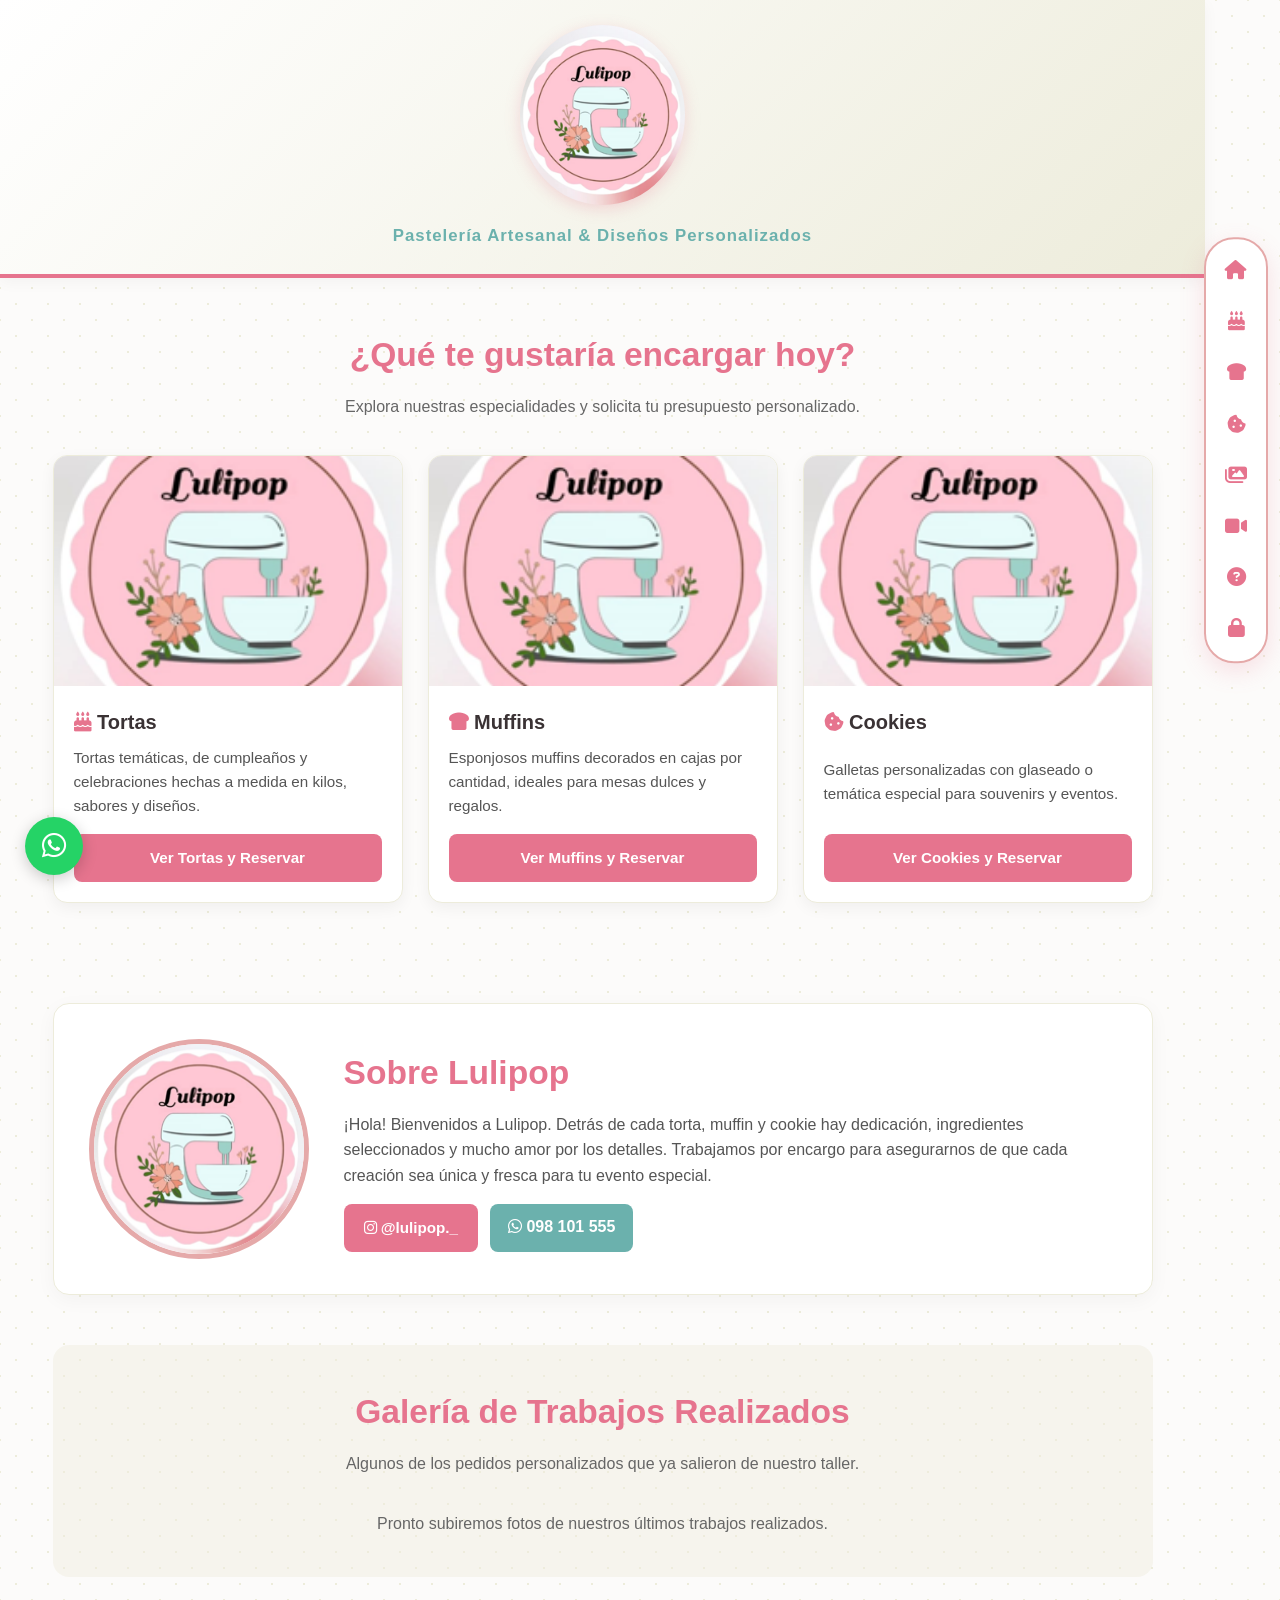
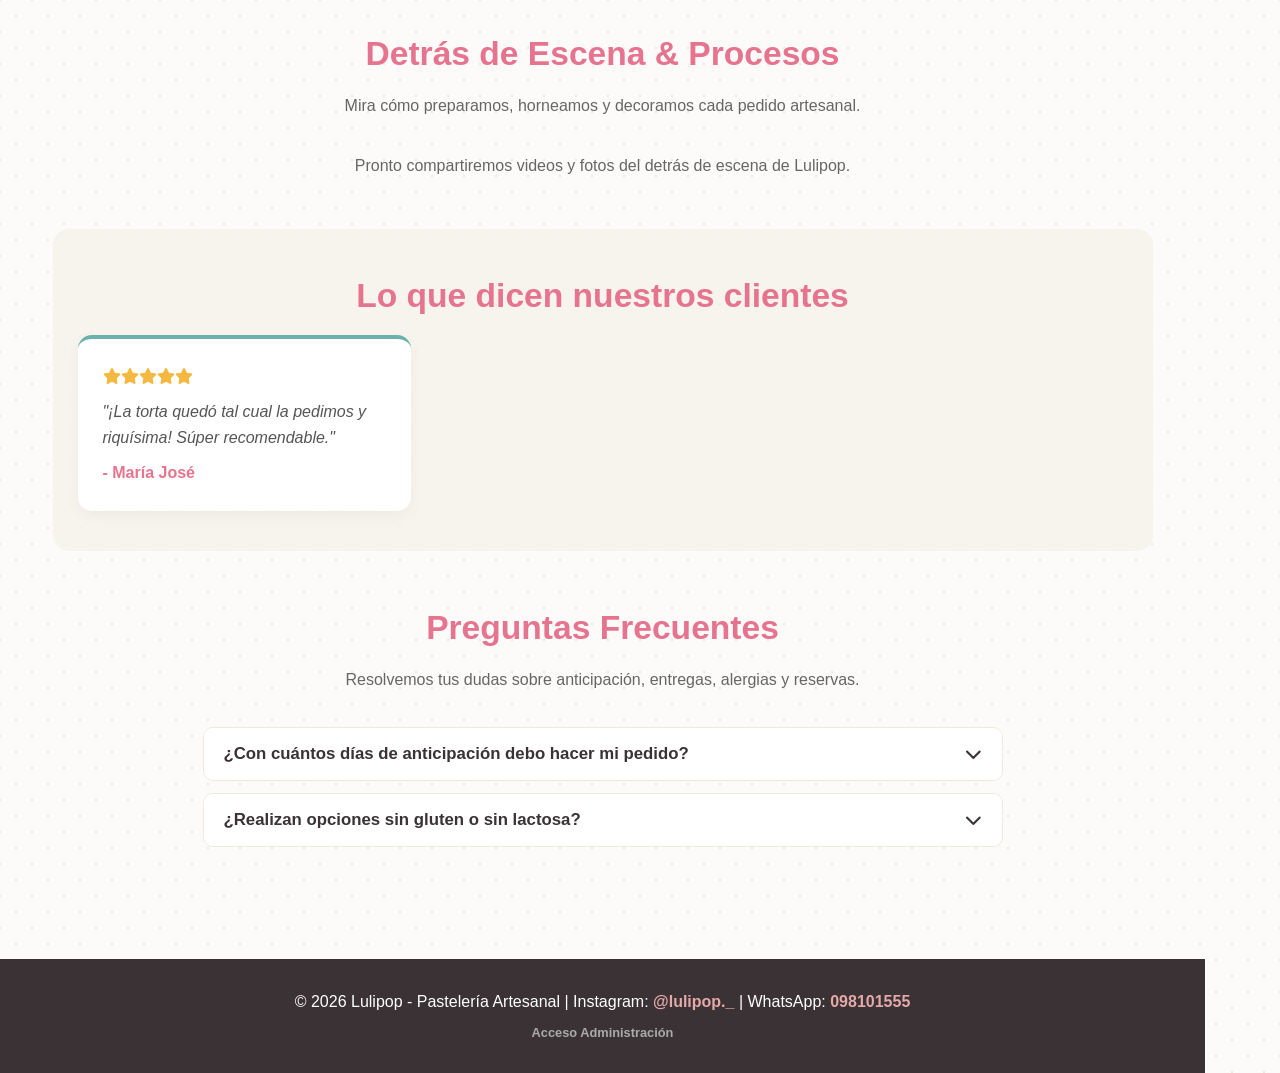
<file: index.html>
<!DOCTYPE html>
<html lang="es">
<head>
    <meta charset="UTF-8">
    <meta name="viewport" content="width=device-width, initial-scale=1.0">
    <title>Lulipop - Pastelería Artesanal</title>
    <link rel="stylesheet" href="style.css">
    <link rel="stylesheet" href="https://cdnjs.cloudflare.com/ajax/libs/font-awesome/6.5.1/css/all.min.css">
</head>
<body>

    <nav class="right-sidebar-nav" id="sidebar-menu"></nav>

    <header class="header-banner">
        <img id="img-site-logo" src="Lulipop logo.PNG" alt="Lulipop Logo">
        <p class="header-subtitle">Pastelería Artesanal & Diseños Personalizados</p>
    </header>

    <section class="section container">
        <h2 class="section-title">¿Qué te gustaría encargar hoy?</h2>
        <p class="section-desc">Explora nuestras especialidades y solicita tu presupuesto personalizado.</p>
        
        <div class="grid-3">
            <div class="card" onclick="location.href='tortas.html'" style="cursor:pointer;">
                <img id="img-cat-tortas" src="Lulipop logo.PNG" alt="Tortas Lulipop">
                <div class="card-body">
                    <h3><i class="fa-solid fa-cake-candles" style="color:var(--color-primary);"></i> Tortas</h3>
                    <p>Tortas temáticas, de cumpleaños y celebraciones hechas a medida en kilos, sabores y diseños.</p>
                    <a href="tortas.html" class="btn-primary btn-block">Ver Tortas y Reservar</a>
                </div>
            </div>

            <div class="card" onclick="location.href='muffins.html'" style="cursor:pointer;">
                <img id="img-cat-muffins" src="Lulipop logo.PNG" alt="Muffins Lulipop">
                <div class="card-body">
                    <h3><i class="fa-solid fa-bread-slice" style="color:var(--color-primary);"></i> Muffins</h3>
                    <p>Esponjosos muffins decorados en cajas por cantidad, ideales para mesas dulces y regalos.</p>
                    <a href="muffins.html" class="btn-primary btn-block">Ver Muffins y Reservar</a>
                </div>
            </div>

            <div class="card" onclick="location.href='cookies.html'" style="cursor:pointer;">
                <img id="img-cat-cookies" src="Lulipop logo.PNG" alt="Cookies Lulipop">
                <div class="card-body">
                    <h3><i class="fa-solid fa-cookie-bite" style="color:var(--color-primary);"></i> Cookies</h3>
                    <p>Galletas personalizadas con glaseado o temática especial para souvenirs y eventos.</p>
                    <a href="cookies.html" class="btn-primary btn-block">Ver Cookies y Reservar</a>
                </div>
            </div>
        </div>
    </section>

    <section id="sobre-mi" class="section container">
        <div class="about-box">
            <img id="about-img" src="Lulipop logo.PNG" alt="Lulipop Historia">
            <div>
                <h2 class="section-title" style="text-align:left;" id="about-title">Sobre Lulipop</h2>
                <p id="about-text" style="color:#555; margin-bottom:15px;">
                    ¡Hola! Bienvenidos a Lulipop. Detrás de cada torta, muffin y cookie hay dedicación, ingredientes seleccionados y mucho amor por los detalles.
                </p>
                <div style="display:flex; gap:12px; flex-wrap:wrap;">
                    <a href="https://instagram.com/lulipop._" target="_blank" class="btn-primary"><i class="fa-brands fa-instagram"></i> @lulipop._</a>
                    <a href="https://wa.me/59898101555" target="_blank" class="btn-secondary"><i class="fa-brands fa-whatsapp"></i> 098 101 555</a>
                </div>
            </div>
        </div>
    </section>

    <section id="galeria" class="section container bg-soft" style="padding: 40px 25px;">
        <h2 class="section-title">Galería de Trabajos Realizados</h2>
        <p class="section-desc">Algunos de los pedidos personalizados que ya salieron de nuestro taller.</p>
        <div class="grid-3" id="contenedor-galeria"></div>
    </section>

    <section id="blog" class="section container">
        <h2 class="section-title">Detrás de Escena & Procesos</h2>
        <p class="section-desc">Mira cómo preparamos, horneamos y decoramos cada pedido artesanal.</p>
        <div class="grid-3" id="contenedor-blog"></div>
    </section>

    <section id="testimonios" class="section container bg-soft" style="padding: 40px 25px;">
        <h2 class="section-title">Lo que dicen nuestros clientes</h2>
        <div class="grid-3" id="contenedor-testimonios"></div>
    </section>

    <section id="faq" class="section container">
        <h2 class="section-title">Preguntas Frecuentes</h2>
        <p class="section-desc">Resolvemos tus dudas sobre anticipación, entregas, alergias y reservas.</p>
        <div style="max-width: 800px; margin: 0 auto;" id="contenedor-faq"></div>
    </section>

    <footer>
        <p>&copy; 2026 Lulipop - Pastelería Artesanal | Instagram: <a href="https://instagram.com/lulipop._" target="_blank">@lulipop._</a> | WhatsApp: <a href="https://wa.me/59898101555" target="_blank">098101555</a></p>
        <p style="margin-top: 8px; font-size: 0.8rem;"><a href="admin.html" style="color: #aaa;">Acceso Administración</a></p>
    </footer>

    <a href="https://wa.me/59898101555?text=Hola%20Lulipop!%20Quisiera%20hacer%20una%20consulta." class="whatsapp-float" target="_blank">
        <i class="fa-brands fa-whatsapp"></i>
    </a>

    <script src="script.js"></script>
</body>
</html>
</file>
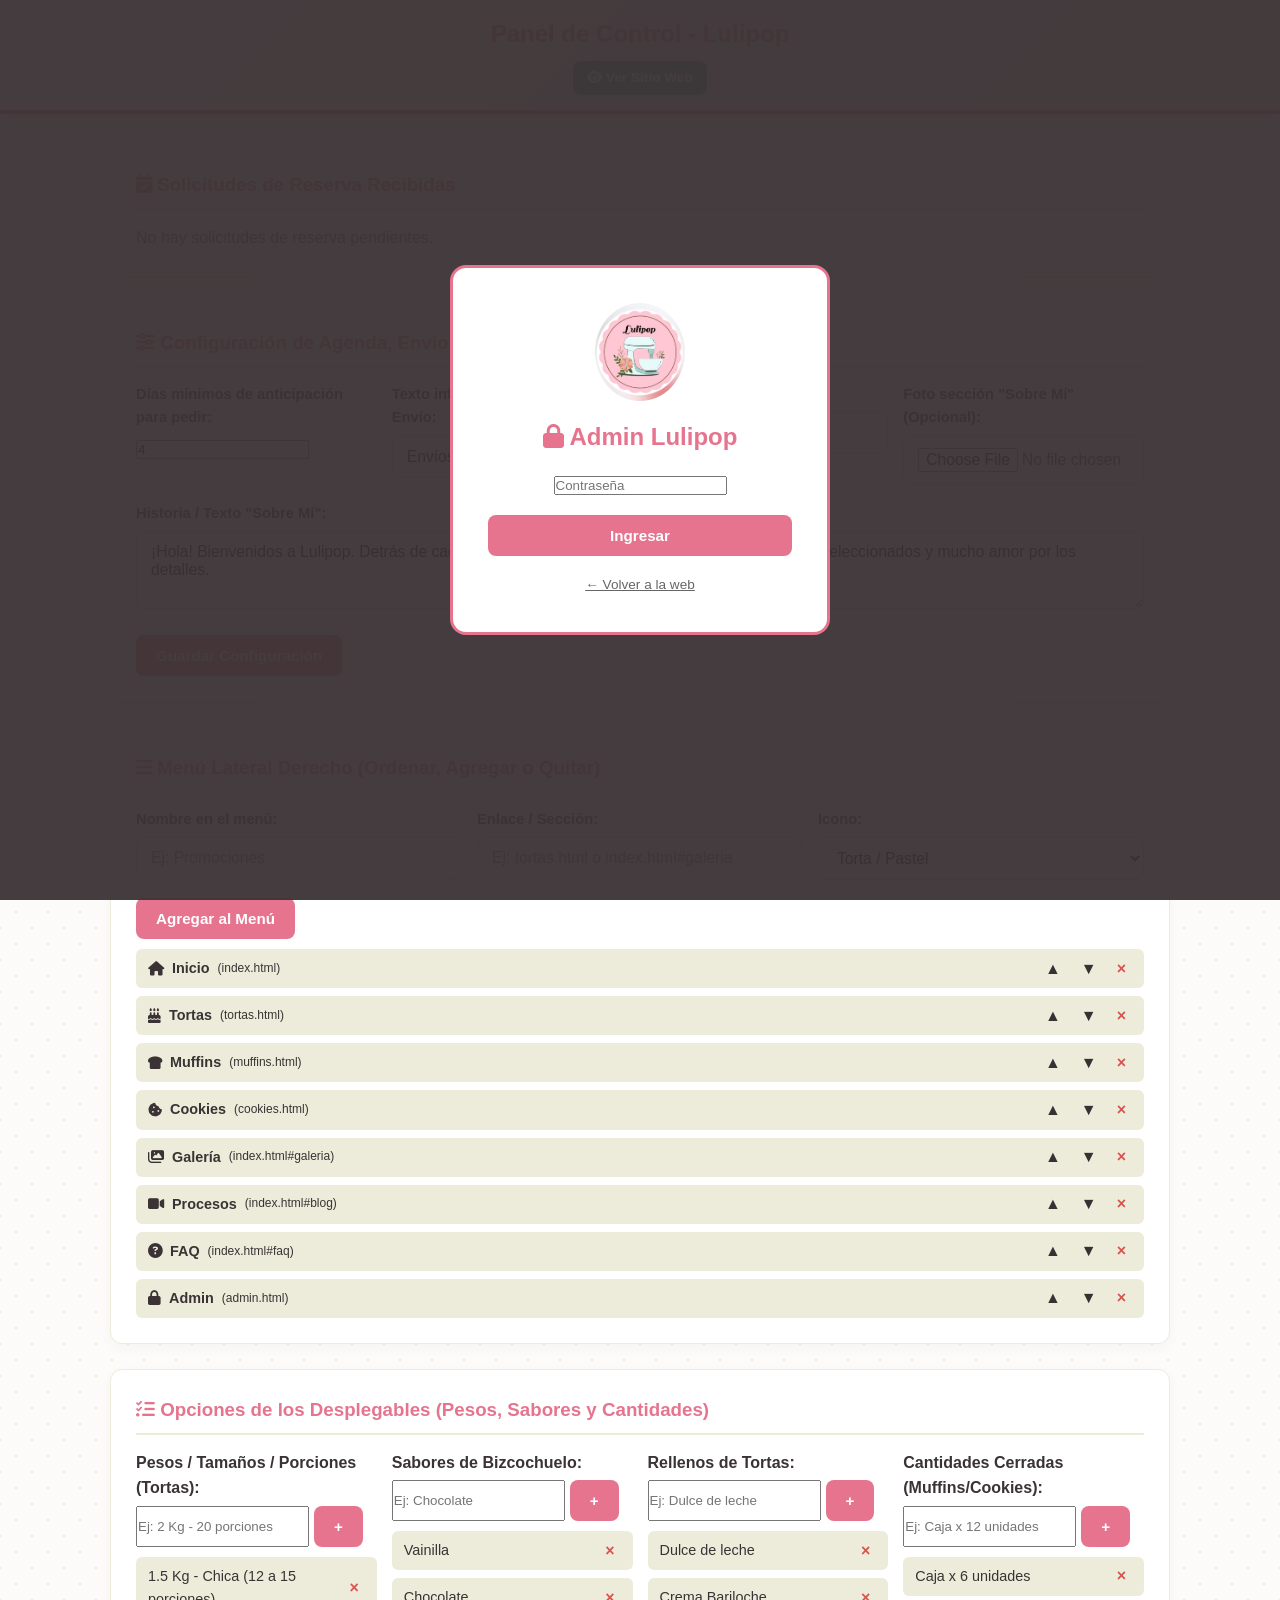
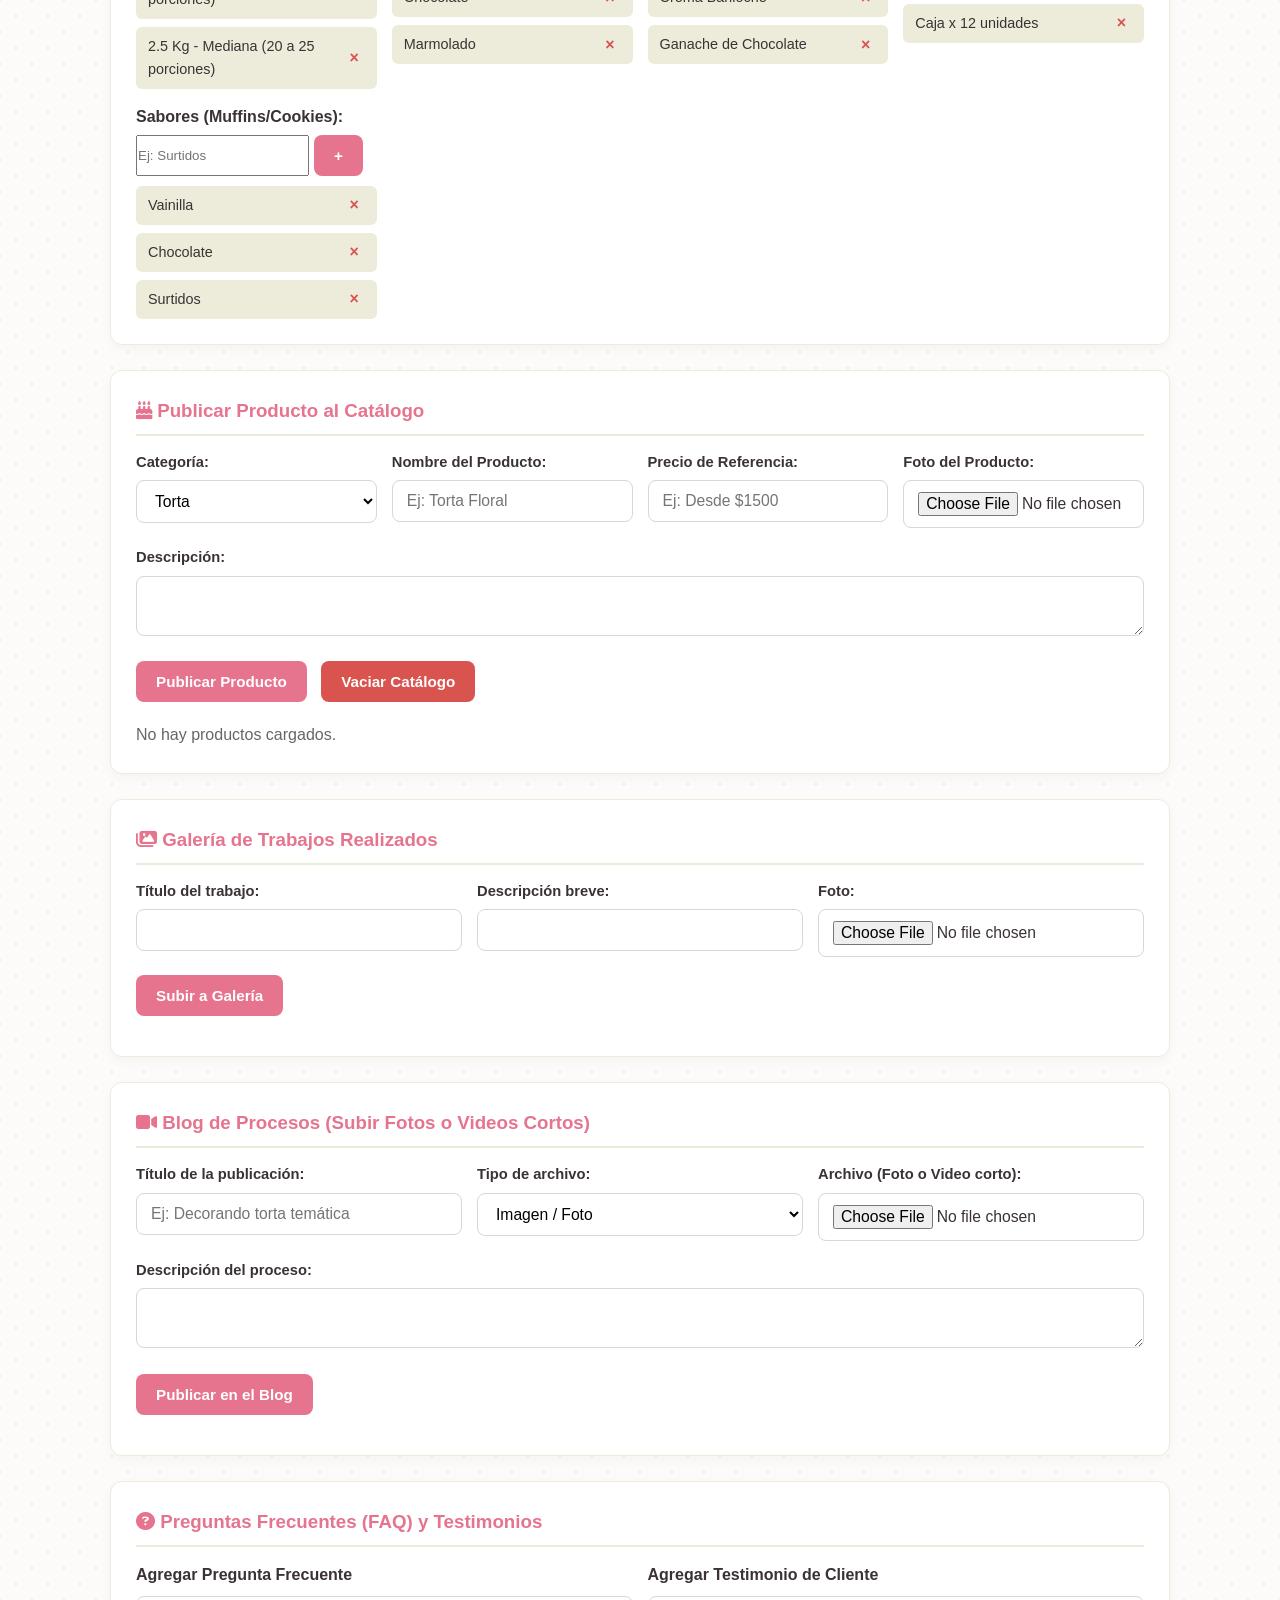
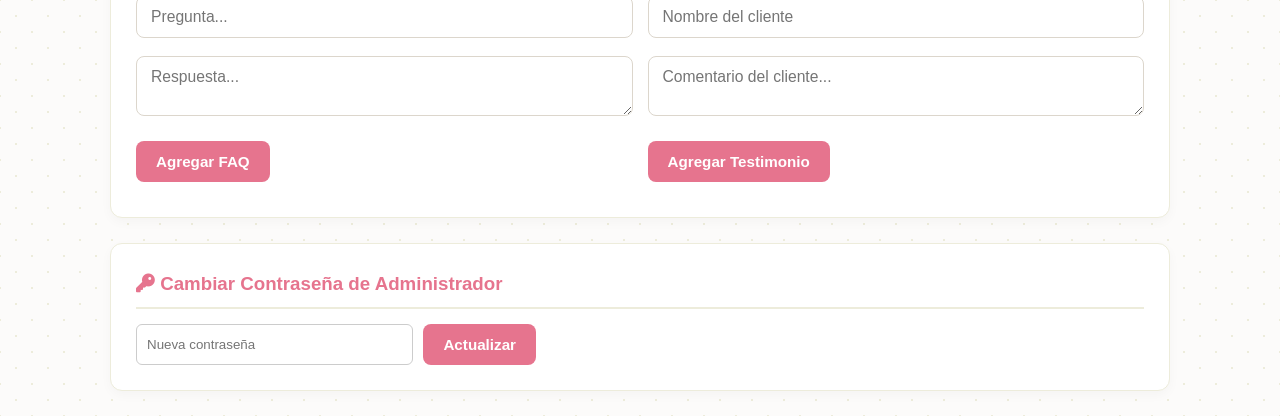
<file: admin.html>
<!DOCTYPE html>
<html lang="es">
<head>
    <meta charset="UTF-8">
    <meta name="viewport" content="width=device-width, initial-scale=1.0">
    <title>Panel Administración - Lulipop</title>
    <link rel="stylesheet" href="style.css">
    <link rel="stylesheet" href="https://cdnjs.cloudflare.com/ajax/libs/font-awesome/6.5.1/css/all.min.css">
    <style>
        body { padding-right: 0; }
        .admin-section { background: white; padding: 25px; border-radius: 12px; border: 1px solid var(--color-light); margin-bottom: 25px; box-shadow: 0 4px 12px rgba(0,0,0,0.03); }
        .admin-section h3 { color: var(--color-primary); margin-bottom: 15px; border-bottom: 2px solid var(--color-light); padding-bottom: 8px; }
        .admin-grid { display: grid; grid-template-columns: repeat(auto-fit, minmax(220px, 1fr)); gap: 15px; }
        .tag-list { display: flex; flex-direction: column; gap: 8px; margin-top: 10px; }
        .tag-item { background: var(--color-light); padding: 8px 12px; border-radius: 6px; font-size: 0.9rem; display: flex; align-items: center; justify-content: space-between; }
        .tag-item div { display: flex; align-items: center; gap: 8px; }
        .tag-item button { background: none; border: none; cursor: pointer; font-size: 1rem; padding: 2px 6px; border-radius: 4px; }
        .btn-order { background: #fff; border: 1px solid #ccc; color: #333; }
        .btn-order:hover { background: #eee; }
        .btn-del { color: #d9534f; font-weight: bold; }
        table { width: 100%; border-collapse: collapse; margin-top: 10px; }
        th { background: var(--color-primary); color: white; padding: 10px; text-align: left; font-size: 0.9rem; }
        td { padding: 10px; border-bottom: 1px solid #eee; font-size: 0.9rem; vertical-align: middle; }
        .thumb { width: 55px; height: 55px; object-fit: cover; border-radius: 6px; }
        
        #auth-overlay { position: fixed; inset: 0; background: rgba(58, 50, 52, 0.95); display: flex; justify-content: center; align-items: center; z-index: 2000; }
        .auth-box { background: white; padding: 35px; border-radius: 16px; max-width: 380px; width: 90%; text-align: center; border: 3px solid var(--color-primary); }
    </style>
</head>
<body>

    <div id="auth-overlay">
        <div class="auth-box">
            <img src="Lulipop logo.PNG" style="width:90px; border-radius:50%; margin-bottom:10px;" alt="Logo">
            <h2 style="color:var(--color-primary); margin-bottom:15px;"><i class="fa-solid fa-lock"></i> Admin Lulipop</h2>
            <form id="form-login">
                <div class="form-group">
                    <input type="password" id="admin-pass-input" placeholder="Contraseña" required>
                </div>
                <button type="submit" class="btn-primary btn-block">Ingresar</button>
            </form>
            <p style="margin-top:15px;"><a href="index.html" style="color:#666; font-size:0.85rem;">&larr; Volver a la web</a></p>
        </div>
    </div>

    <header class="header-banner" style="padding:15px;">
        <h2 style="color:var(--color-primary);">Panel de Control - Lulipop</h2>
        <div style="margin-top:8px;">
            <a href="index.html" class="btn-secondary" style="padding:6px 14px; font-size:0.85rem;"><i class="fa-solid fa-eye"></i> Ver Sitio Web</a>
        </div>
    </header>

    <div class="container" style="margin-top:30px;">

        <div class="admin-section">
            <h3><i class="fa-solid fa-calendar-check"></i> Solicitudes de Reserva Recibidas</h3>
            <div style="overflow-x:auto;" id="tabla-reservas"></div>
        </div>

        <div class="admin-section">
            <h3><i class="fa-solid fa-sliders"></i> Configuración de Agenda, Envíos y "Sobre Mí"</h3>
            <div class="admin-grid">
                <div class="form-group">
                    <label>Días mínimos de anticipación para pedir:</label>
                    <input type="number" id="cfg-dias" min="1" value="4">
                </div>
                <div class="form-group">
                    <label>Texto informativo de Tarifas de Envío:</label>
                    <input type="text" id="cfg-envio" placeholder="Ej: Envíos desde $150 según zona">
                </div>
                <div class="form-group">
                    <label>Título sección "Sobre Mí":</label>
                    <input type="text" id="cfg-about-title">
                </div>
                <div class="form-group">
                    <label>Foto sección "Sobre Mí" (Opcional):</label>
                    <input type="file" id="cfg-about-img" accept="image/*">
                </div>
            </div>
            <div class="form-group">
                <label>Historia / Texto "Sobre Mí":</label>
                <textarea id="cfg-about-text" rows="3"></textarea>
            </div>
            <button type="button" onclick="guardarConfigGeneral()" class="btn-primary">Guardar Configuración</button>
        </div>

        <div class="admin-section">
            <h3><i class="fa-solid fa-bars"></i> Menú Lateral Derecho (Ordenar, Agregar o Quitar)</h3>
            <div class="admin-grid">
                <div class="form-group">
                    <label>Nombre en el menú:</label>
                    <input type="text" id="menu-texto" placeholder="Ej: Promociones">
                </div>
                <div class="form-group">
                    <label>Enlace / Sección:</label>
                    <input type="text" id="menu-url" placeholder="Ej: tortas.html o index.html#galeria">
                </div>
                <div class="form-group">
                    <label>Icono:</label>
                    <select id="menu-icono">
                        <option value="fa-solid fa-cake-candles">Torta / Pastel</option>
                        <option value="fa-solid fa-bread-slice">Muffin / Pan</option>
                        <option value="fa-solid fa-cookie-bite">Galleta / Cookie</option>
                        <option value="fa-solid fa-images">Galería / Fotos</option>
                        <option value="fa-solid fa-video">Video / Procesos</option>
                        <option value="fa-solid fa-circle-question">Pregunta / FAQ</option>
                        <option value="fa-solid fa-heart">Corazón / Destacado</option>
                        <option value="fa-solid fa-house">Inicio</option>
                    </select>
                </div>
            </div>
            <button type="button" onclick="agregarItemMenu()" class="btn-primary">Agregar al Menú</button>
            <div class="tag-list" id="lista-menu-admin"></div>
        </div>

        <div class="admin-section">
            <h3><i class="fa-solid fa-list-check"></i> Opciones de los Desplegables (Pesos, Sabores y Cantidades)</h3>
            <div class="admin-grid">
                <div>
                    <label><strong>Pesos / Tamaños / Porciones (Tortas):</strong></label>
                    <div style="display:flex; gap:5px; margin-top:5px;">
                        <input type="text" id="in-peso" placeholder="Ej: 2 Kg - 20 porciones">
                        <button type="button" onclick="addOpcion('pesosTortas', 'in-peso')" class="btn-primary">+</button>
                    </div>
                    <div class="tag-list" id="tags-pesosTortas"></div>
                </div>
                <div>
                    <label><strong>Sabores de Bizcochuelo:</strong></label>
                    <div style="display:flex; gap:5px; margin-top:5px;">
                        <input type="text" id="in-bizc" placeholder="Ej: Chocolate">
                        <button type="button" onclick="addOpcion('bizcochuelos', 'in-bizc')" class="btn-primary">+</button>
                    </div>
                    <div class="tag-list" id="tags-bizcochuelos"></div>
                </div>
                <div>
                    <label><strong>Rellenos de Tortas:</strong></label>
                    <div style="display:flex; gap:5px; margin-top:5px;">
                        <input type="text" id="in-rell" placeholder="Ej: Dulce de leche">
                        <button type="button" onclick="addOpcion('rellenos', 'in-rell')" class="btn-primary">+</button>
                    </div>
                    <div class="tag-list" id="tags-rellenos"></div>
                </div>
                <div>
                    <label><strong>Cantidades Cerradas (Muffins/Cookies):</strong></label>
                    <div style="display:flex; gap:5px; margin-top:5px;">
                        <input type="text" id="in-cant" placeholder="Ej: Caja x 12 unidades">
                        <button type="button" onclick="addOpcion('cantidadesPack', 'in-cant')" class="btn-primary">+</button>
                    </div>
                    <div class="tag-list" id="tags-cantidadesPack"></div>
                </div>
                <div>
                    <label><strong>Sabores (Muffins/Cookies):</strong></label>
                    <div style="display:flex; gap:5px; margin-top:5px;">
                        <input type="text" id="in-sabpack" placeholder="Ej: Surtidos">
                        <button type="button" onclick="addOpcion('saboresPack', 'in-sabpack')" class="btn-primary">+</button>
                    </div>
                    <div class="tag-list" id="tags-saboresPack"></div>
                </div>
            </div>
        </div>

        <div class="admin-section">
            <h3><i class="fa-solid fa-cake-candles"></i> Publicar Producto al Catálogo</h3>
            <form id="form-producto">
                <div class="admin-grid">
                    <div class="form-group">
                        <label>Categoría:</label>
                        <select id="prod-cat" required>
                            <option value="torta">Torta</option>
                            <option value="muffin">Muffin</option>
                            <option value="cookie">Cookie / Galleta</option>
                        </select>
                    </div>
                    <div class="form-group">
                        <label>Nombre del Producto:</label>
                        <input type="text" id="prod-nombre" placeholder="Ej: Torta Floral" required>
                    </div>
                    <div class="form-group">
                        <label>Precio de Referencia:</label>
                        <input type="text" id="prod-precio" placeholder="Ej: Desde $1500" required>
                    </div>
                    <div class="form-group">
                        <label>Foto del Producto:</label>
                        <input type="file" id="prod-img" accept="image/*" required>
                    </div>
                </div>
                <div class="form-group">
                    <label>Descripción:</label>
                    <textarea id="prod-desc" rows="2" required></textarea>
                </div>
                <button type="submit" class="btn-primary">Publicar Producto</button>
                <button type="button" onclick="vaciarCatalogo()" class="btn-primary" style="background:#d9534f; margin-left:10px;">Vaciar Catálogo</button>
            </form>
            <div style="overflow-x:auto; margin-top:20px;" id="tabla-productos"></div>
        </div>

        <div class="admin-section">
            <h3><i class="fa-solid fa-images"></i> Galería de Trabajos Realizados</h3>
            <form id="form-galeria">
                <div class="admin-grid">
                    <div class="form-group"><label>Título del trabajo:</label><input type="text" id="gal-titulo" required></div>
                    <div class="form-group"><label>Descripción breve:</label><input type="text" id="gal-desc" required></div>
                    <div class="form-group"><label>Foto:</label><input type="file" id="gal-img" accept="image/*" required></div>
                </div>
                <button type="submit" class="btn-primary">Subir a Galería</button>
            </form>
            <div style="overflow-x:auto; margin-top:15px;" id="tabla-galeria"></div>
        </div>

        <div class="admin-section">
            <h3><i class="fa-solid fa-video"></i> Blog de Procesos (Subir Fotos o Videos Cortos)</h3>
            <form id="form-blog">
                <div class="admin-grid">
                    <div class="form-group"><label>Título de la publicación:</label><input type="text" id="blog-titulo" placeholder="Ej: Decorando torta temática" required></div>
                    <div class="form-group">
                        <label>Tipo de archivo:</label>
                        <select id="blog-tipo">
                            <option value="imagen">Imagen / Foto</option>
                            <option value="video">Video Corto (MP4)</option>
                        </select>
                    </div>
                    <div class="form-group"><label>Archivo (Foto o Video corto):</label><input type="file" id="blog-media" accept="image/*,video/mp4,video/webm" required></div>
                </div>
                <div class="form-group"><label>Descripción del proceso:</label><textarea id="blog-texto" rows="2" required></textarea></div>
                <button type="submit" class="btn-primary">Publicar en el Blog</button>
            </form>
            <div style="overflow-x:auto; margin-top:15px;" id="tabla-blog"></div>
        </div>

        <div class="admin-section">
            <h3><i class="fa-solid fa-circle-question"></i> Preguntas Frecuentes (FAQ) y Testimonios</h3>
            <div class="admin-grid">
                <div>
                    <h4>Agregar Pregunta Frecuente</h4>
                    <div class="form-group" style="margin-top:8px;"><input type="text" id="faq-preg" placeholder="Pregunta..."></div>
                    <div class="form-group"><textarea id="faq-resp" rows="2" placeholder="Respuesta..."></textarea></div>
                    <button type="button" onclick="agregarFaq()" class="btn-primary">Agregar FAQ</button>
                    <div id="lista-faq-admin" style="margin-top:10px;"></div>
                </div>
                <div>
                    <h4>Agregar Testimonio de Cliente</h4>
                    <div class="form-group" style="margin-top:8px;"><input type="text" id="test-cliente" placeholder="Nombre del cliente"></div>
                    <div class="form-group"><textarea id="test-texto" rows="2" placeholder="Comentario del cliente..."></textarea></div>
                    <button type="button" onclick="agregarTestimonio()" class="btn-primary">Agregar Testimonio</button>
                    <div id="lista-test-admin" style="margin-top:10px;"></div>
                </div>
            </div>
        </div>

        <div class="admin-section">
            <h3><i class="fa-solid fa-key"></i> Cambiar Contraseña de Administrador</h3>
            <div style="display:flex; gap:10px; max-width:400px;">
                <input type="password" id="nueva-clave" placeholder="Nueva contraseña" style="padding:10px; border:1px solid #ccc; border-radius:6px; flex:1;">
                <button type="button" onclick="cambiarClave()" class="btn-primary">Actualizar</button>
            </div>
        </div>

    </div>

    <script>
        if (!localStorage.getItem('lulipop_admin_pass')) {
            localStorage.setItem('lulipop_admin_pass', 'lulipop2026');
        }
        document.getElementById('form-login').addEventListener('submit', (e) => {
            e.preventDefault();
            if (document.getElementById('admin-pass-input').value === localStorage.getItem('lulipop_admin_pass')) {
                document.getElementById('auth-overlay').style.display = 'none';
            } else {
                alert("Contraseña incorrecta");
            }
        });
        function cambiarClave() {
            const c = document.getElementById('nueva-clave').value.trim();
            if (c) { localStorage.setItem('lulipop_admin_pass', c); alert("Contraseña actualizada"); document.getElementById('nueva-clave').value = ''; }
        }

        function comprimirImagen(file, cb) {
            const reader = new FileReader();
            reader.onload = e => {
                const img = new Image();
                img.onload = () => {
                    const canvas = document.createElement('canvas');
                    const maxW = 600;
                    const scale = maxW / img.width;
                    canvas.width = img.width > maxW ? maxW : img.width;
                    canvas.height = img.width > maxW ? img.height * scale : img.height;
                    canvas.getContext('2d').drawImage(img, 0, 0, canvas.width, canvas.height);
                    cb(canvas.toDataURL('image/jpeg', 0.7));
                };
                img.src = e.target.result;
            };
            reader.readAsDataURL(file);
        }

        function renderReservas() {
            let reservas = JSON.parse(localStorage.getItem('lulipop_reservas')) || [];
            const cont = document.getElementById('tabla-reservas');
            if (reservas.length === 0) { cont.innerHTML = "<p style='color:#666;'>No hay solicitudes de reserva pendientes.</p>"; return; }
            let html = `<table><thead><tr><th>Fecha Evento</th><th>Cliente</th><th>Pedido</th><th>Alergias</th><th>Ref.</th><th>Acciones</th></tr></thead><tbody>`;
            reservas.forEach((r, i) => {
                let imgHtml = r.fotoRef ? `<a href="${r.fotoRef}" target="_blank"><img src="${r.fotoRef}" class="thumb"></a>` : 'Sin foto';
                html += `<tr>
                    <td><strong>${r.fechaEvento}</strong><br><small>Pedido el ${r.fechaSolicitud}</small></td>
                    <td>${r.nombre}<br><a href="https://wa.me/598${r.telefono.replace(/\D/g,'')}" target="_blank" style="color:#25d366; font-weight:bold;"><i class="fa-brands fa-whatsapp"></i> ${r.telefono}</a></td>
                    <td><strong>${r.categoria}: ${r.producto}</strong><br>${r.detallesExtra}<br><small><em>${r.entrega}</em></small></td>
                    <td>${r.alergias}</td>
                    <td>${imgHtml}</td>
                    <td><button onclick="eliminarItem('lulipop_reservas', ${i}, renderReservas)" style="background:#d9534f; color:white; border:none; padding:6px 10px; border-radius:4px; cursor:pointer;">Borrar</button></td>
                </tr>`;
            });
            html += `</tbody></table>`;
            cont.innerHTML = html;
        }

        let config = JSON.parse(localStorage.getItem('lulipop_config')) || {
            diasAnticipacion: 4,
            tarifasEnvio: "Envíos dentro de la ciudad desde $150 (el costo exacto se confirma por WhatsApp según dirección).",
            aboutTitle: "Sobre Lulipop",
            aboutText: "¡Hola! Bienvenidos a Lulipop. Detrás de cada torta, muffin y cookie hay dedicación, ingredientes seleccionados y mucho amor por los detalles.",
            aboutImg: "Lulipop logo.PNG",
            logoImg: "Lulipop logo.PNG"
        };
        document.getElementById('cfg-dias').value = config.diasAnticipacion;
        document.getElementById('cfg-envio').value = config.tarifasEnvio;
        document.getElementById('cfg-about-title').value = config.aboutTitle;
        document.getElementById('cfg-about-text').value = config.aboutText;

        function guardarConfigGeneral() {
            config.diasAnticipacion = document.getElementById('cfg-dias').value;
            config.tarifasEnvio = document.getElementById('cfg-envio').value;
            config.aboutTitle = document.getElementById('cfg-about-title').value;
            config.aboutText = document.getElementById('cfg-about-text').value;
            const file = document.getElementById('cfg-about-img').files[0];
            if (file) {
                comprimirImagen(file, data => {
                    config.aboutImg = data;
                    localStorage.setItem('lulipop_config', JSON.stringify(config));
                    alert("¡Configuración guardada!");
                });
            } else {
                localStorage.setItem('lulipop_config', JSON.stringify(config));
                alert("¡Configuración guardada!");
            }
        }

        // MENÚ LATERAL CON ORDEN (SUBIR / BAJAR)
        function renderMenuAdmin() {
            let menu = JSON.parse(localStorage.getItem('lulipop_menu')) || [];
            const cont = document.getElementById('lista-menu-admin');
            cont.innerHTML = '';
            menu.forEach((m, i) => {
                cont.innerHTML += `
                    <div class="tag-item">
                        <div><i class="${m.icono}"></i> <strong>${m.texto}</strong> <small>(${m.url})</small></div>
                        <div>
                            <button class="btn-order" onclick="moverMenu(${i}, -1)" title="Subir">&#9650;</button>
                            <button class="btn-order" onclick="moverMenu(${i}, 1)" title="Bajar">&#9660;</button>
                            <button class="btn-del" onclick="eliminarItem('lulipop_menu', ${i}, renderMenuAdmin)" title="Eliminar">&times;</button>
                        </div>
                    </div>`;
            });
        }
        function agregarItemMenu() {
            const texto = document.getElementById('menu-texto').value.trim();
            const url = document.getElementById('menu-url').value.trim();
            const icono = document.getElementById('menu-icono').value;
            if (!texto || !url) return alert("Completa nombre y enlace");
            let menu = JSON.parse(localStorage.getItem('lulipop_menu')) || [];
            menu.push({ texto, url, icono });
            localStorage.setItem('lulipop_menu', JSON.stringify(menu));
            document.getElementById('menu-texto').value = '';
            document.getElementById('menu-url').value = '';
            renderMenuAdmin();
        }
        function moverMenu(index, direccion) {
            let menu = JSON.parse(localStorage.getItem('lulipop_menu')) || [];
            const nuevoIndex = index + direccion;
            if (nuevoIndex < 0 || nuevoIndex >= menu.length) return;
            const temp = menu[index];
            menu[index] = menu[nuevoIndex];
            menu[nuevoIndex] = temp;
            localStorage.setItem('lulipop_menu', JSON.stringify(menu));
            renderMenuAdmin();
        }

        let opciones = JSON.parse(localStorage.getItem('lulipop_opciones')) || {
            pesosTortas: ["1.5 Kg - Chica (12 a 15 porciones)", "2.5 Kg - Mediana (20 a 25 porciones)"],
            bizcochuelos: ["Vainilla", "Chocolate", "Marmolado"],
            rellenos: ["Dulce de leche", "Crema Bariloche", "Ganache de Chocolate"],
            cantidadesPack: ["Caja x 6 unidades", "Caja x 12 unidades"],
            saboresPack: ["Vainilla", "Chocolate", "Surtidos"]
        };
        function renderOpciones() {
            ['pesosTortas', 'bizcochuelos', 'rellenos', 'cantidadesPack', 'saboresPack'].forEach(key => {
                const cont = document.getElementById(`tags-${key}`);
                cont.innerHTML = '';
                opciones[key].forEach((val, idx) => {
                    cont.innerHTML += `<div class="tag-item"><span>${val}</span> <button class="btn-del" onclick="delOpcion('${key}', ${idx})">&times;</button></div>`;
                });
            });
        }
        function addOpcion(key, inputId) {
            const val = document.getElementById(inputId).value.trim();
            if (!val) return;
            opciones[key].push(val);
            localStorage.setItem('lulipop_opciones', JSON.stringify(opciones));
            document.getElementById(inputId).value = '';
            renderOpciones();
        }
        function delOpcion(key, idx) {
            opciones[key].splice(idx, 1);
            localStorage.setItem('lulipop_opciones', JSON.stringify(opciones));
            renderOpciones();
        }

        document.getElementById('form-producto').addEventListener('submit', e => {
            e.preventDefault();
            const file = document.getElementById('prod-img').files[0];
            comprimirImagen(file, imgData => {
                let prods = JSON.parse(localStorage.getItem('lulipop_catalogo')) || [];
                prods.push({
                    categoria: document.getElementById('prod-cat').value,
                    nombre: document.getElementById('prod-nombre').value,
                    precio: document.getElementById('prod-precio').value,
                    desc: document.getElementById('prod-desc').value,
                    imagen: imgData
                });
                localStorage.setItem('lulipop_catalogo', JSON.stringify(prods));
                e.target.reset();
                renderProductos();
            });
        });
        function renderProductos() {
            let prods = JSON.parse(localStorage.getItem('lulipop_catalogo')) || [];
            const cont = document.getElementById('tabla-productos');
            if (prods.length === 0) { cont.innerHTML = "<p style='color:#666;'>No hay productos cargados.</p>"; return; }
            let html = `<table><thead><tr><th>Foto</th><th>Categoría</th><th>Nombre</th><th>Precio</th><th>Acción</th></tr></thead><tbody>`;
            prods.forEach((p, i) => {
                html += `<tr><td><img src="${p.imagen}" class="thumb"></td><td>${p.categoria.toUpperCase()}</td><td>${p.nombre}</td><td>${p.precio}</td><td><button onclick="eliminarItem('lulipop_catalogo', ${i}, renderProductos)" style="background:#d9534f; color:white; border:none; padding:5px 8px; border-radius:4px;">Eliminar</button></td></tr>`;
            });
            cont.innerHTML = html + `</tbody></table>`;
        }
        function vaciarCatalogo() {
            if (confirm("¿Vaciar todo el catálogo?")) { localStorage.setItem('lulipop_catalogo', JSON.stringify([])); renderProductos(); }
        }

        document.getElementById('form-galeria').addEventListener('submit', e => {
            e.preventDefault();
            comprimirImagen(document.getElementById('gal-img').files[0], imgData => {
                let gal = JSON.parse(localStorage.getItem('lulipop_galeria')) || [];
                gal.unshift({ titulo: document.getElementById('gal-titulo').value, desc: document.getElementById('gal-desc').value, imagen: imgData });
                localStorage.setItem('lulipop_galeria', JSON.stringify(gal));
                e.target.reset();
                renderGaleria();
            });
        });
        function renderGaleria() {
            let gal = JSON.parse(localStorage.getItem('lulipop_galeria')) || [];
            const cont = document.getElementById('tabla-galeria');
            if (gal.length === 0) { cont.innerHTML = ""; return; }
            let html = `<table><thead><tr><th>Foto</th><th>Título</th><th>Acción</th></tr></thead><tbody>`;
            gal.forEach((g, i) => {
                html += `<tr><td><img src="${g.imagen}" class="thumb"></td><td>${g.titulo}</td><td><button onclick="eliminarItem('lulipop_galeria', ${i}, renderGaleria)" style="background:#d9534f; color:white; border:none; padding:5px 8px; border-radius:4px;">Borrar</button></td></tr>`;
            });
            cont.innerHTML = html + `</tbody></table>`;
        }

        document.getElementById('form-blog').addEventListener('submit', e => {
            e.preventDefault();
            const tipo = document.getElementById('blog-tipo').value;
            const file = document.getElementById('blog-media').files[0];
            if (tipo === 'video' && file.size > 4 * 1024 * 1024) {
                return alert("Por favor sube un video corto ligero (menor a 4MB) para que cargue rápido en la web.");
            }
            const reader = new FileReader();
            reader.onload = ev => {
                let posts = JSON.parse(localStorage.getItem('lulipop_blog')) || [];
                posts.unshift({
                    titulo: document.getElementById('blog-titulo').value,
                    tipo,
                    media: ev.target.result,
                    texto: document.getElementById('blog-texto').value,
                    fecha: new Date().toLocaleDateString()
                });
                localStorage.setItem('lulipop_blog', JSON.stringify(posts));
                e.target.reset();
                renderBlog();
            };
            reader.readAsDataURL(file);
        });
        function renderBlog() {
            let posts = JSON.parse(localStorage.getItem('lulipop_blog')) || [];
            const cont = document.getElementById('tabla-blog');
            if (posts.length === 0) { cont.innerHTML = ""; return; }
            let html = `<table><thead><tr><th>Tipo</th><th>Título</th><th>Fecha</th><th>Acción</th></tr></thead><tbody>`;
            posts.forEach((p, i) => {
                html += `<tr><td>${p.tipo.toUpperCase()}</td><td>${p.titulo}</td><td>${p.fecha}</td><td><button onclick="eliminarItem('lulipop_blog', ${i}, renderBlog)" style="background:#d9534f; color:white; border:none; padding:5px 8px; border-radius:4px;">Borrar</button></td></tr>`;
            });
            cont.innerHTML = html + `</tbody></table>`;
        }

        function agregarFaq() {
            const p = document.getElementById('faq-preg').value.trim();
            const r = document.getElementById('faq-resp').value.trim();
            if (!p || !r) return;
            let faqs = JSON.parse(localStorage.getItem('lulipop_faq')) || [];
            faqs.push({ pregunta: p, respuesta: r });
            localStorage.setItem('lulipop_faq', JSON.stringify(faqs));
            document.getElementById('faq-preg').value = '';
            document.getElementById('faq-resp').value = '';
            renderFaqAdmin();
        }
        function renderFaqAdmin() {
            let faqs = JSON.parse(localStorage.getItem('lulipop_faq')) || [];
            const cont = document.getElementById('lista-faq-admin');
            cont.innerHTML = '';
            faqs.forEach((f, i) => {
                cont.innerHTML += `<div class="tag-item"><span>${f.pregunta}</span> <button class="btn-del" onclick="eliminarItem('lulipop_faq', ${i}, renderFaqAdmin)">&times;</button></div>`;
            });
        }

        function agregarTestimonio() {
            const c = document.getElementById('test-cliente').value.trim();
            const t = document.getElementById('test-texto').value.trim();
            if (!c || !t) return;
            let tests = JSON.parse(localStorage.getItem('lulipop_testimonios')) || [];
            tests.push({ cliente: c, texto: t });
            localStorage.setItem('lulipop_testimonios', JSON.stringify(tests));
            document.getElementById('test-cliente').value = '';
            document.getElementById('test-texto').value = '';
            renderTestAdmin();
        }
        function renderTestAdmin() {
            let tests = JSON.parse(localStorage.getItem('lulipop_testimonios')) || [];
            const cont = document.getElementById('lista-test-admin');
            cont.innerHTML = '';
            tests.forEach((t, i) => {
                cont.innerHTML += `<div class="tag-item"><span><strong>${t.cliente}:</strong> ${t.texto}</span> <button class="btn-del" onclick="eliminarItem('lulipop_testimonios', ${i}, renderTestAdmin)">&times;</button></div>`;
            });
        }

        function eliminarItem(storageKey, index, callback) {
            let arr = JSON.parse(localStorage.getItem(storageKey)) || [];
            arr.splice(index, 1);
            localStorage.setItem(storageKey, JSON.stringify(arr));
            callback();
        }

        renderReservas();
        renderMenuAdmin();
        renderOpciones();
        renderProductos();
        renderGaleria();
        renderBlog();
        renderFaqAdmin();
        renderTestAdmin();
    </script>
</body>
</html>
</file>
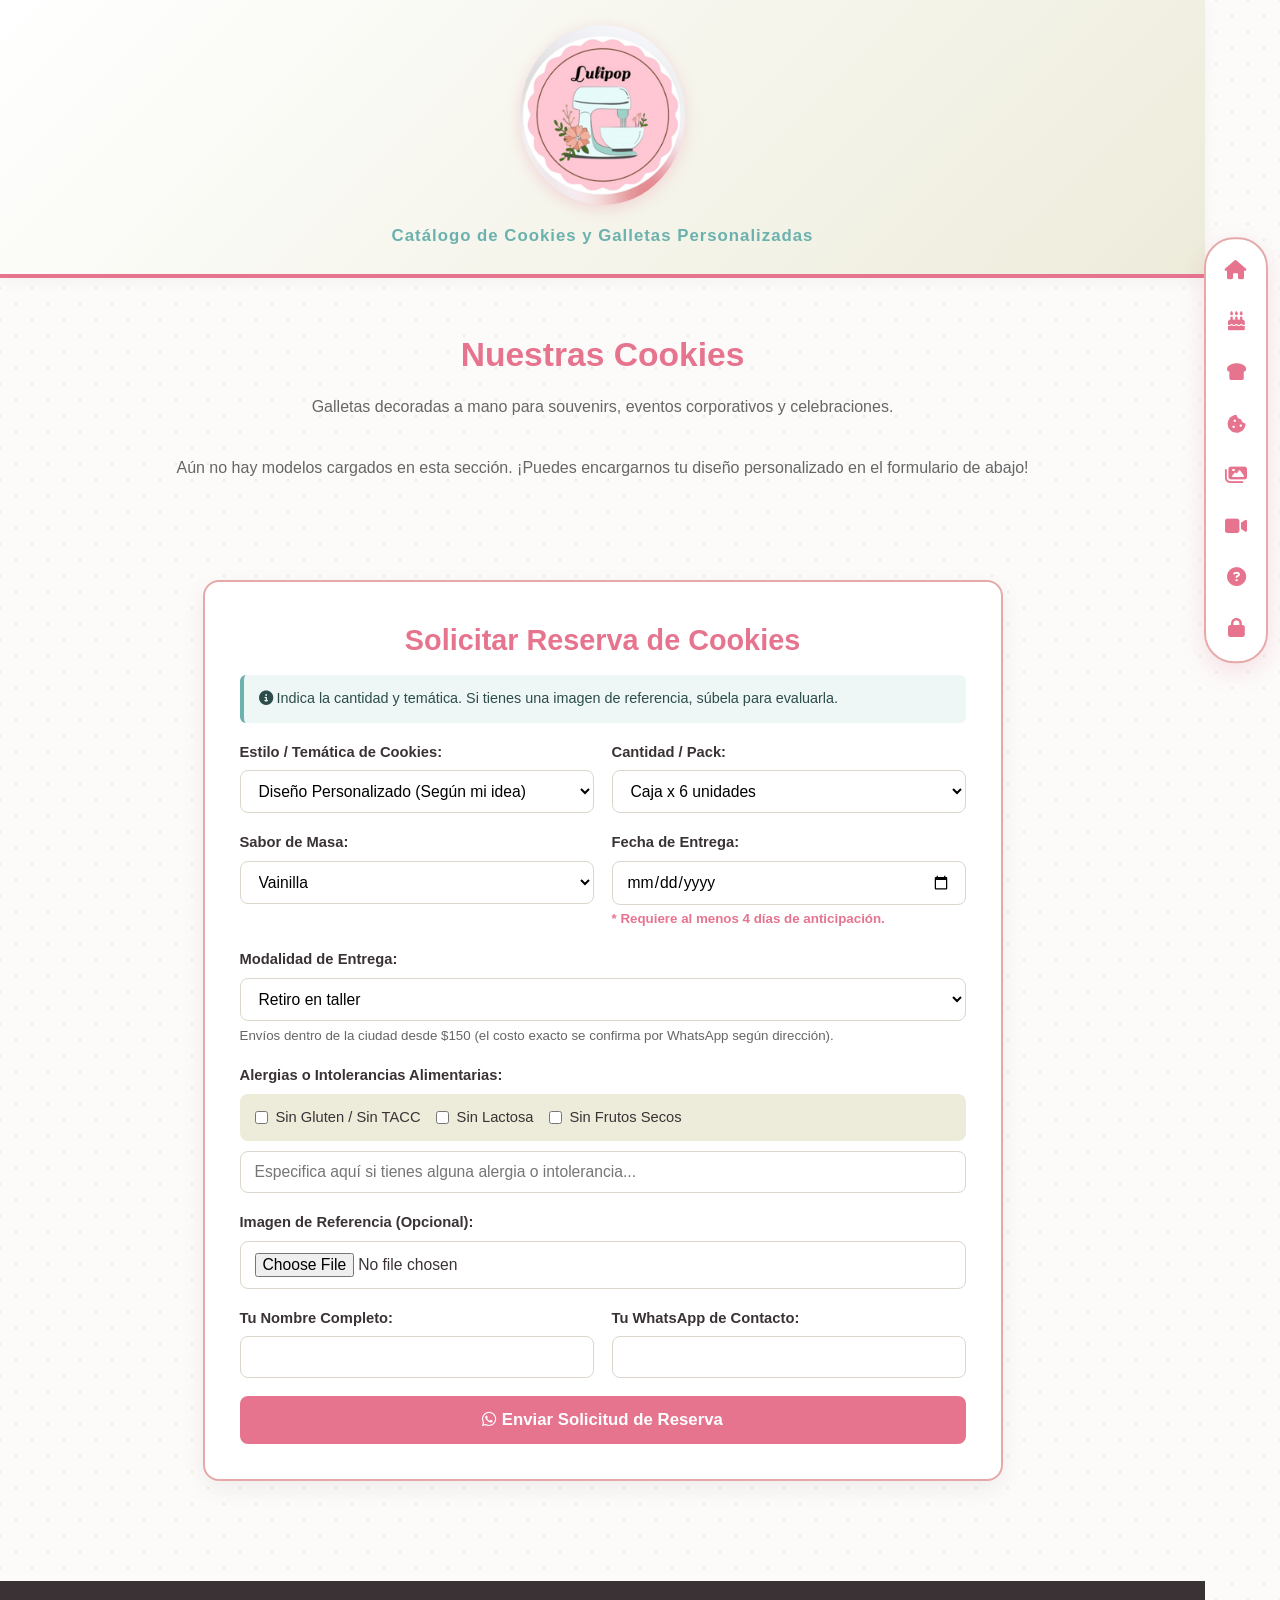
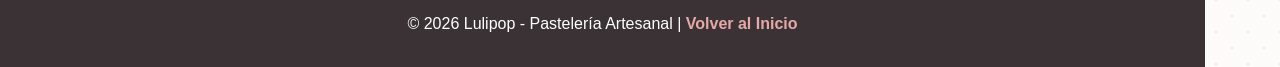
<file: cookies.html>
<!DOCTYPE html>
<html lang="es">
<head>
    <meta charset="UTF-8">
    <meta name="viewport" content="width=device-width, initial-scale=1.0">
    <title>Cookies y Galletas - Lulipop</title>
    <link rel="stylesheet" href="style.css">
    <link rel="stylesheet" href="https://cdnjs.cloudflare.com/ajax/libs/font-awesome/6.5.1/css/all.min.css">
</head>
<body>

    <nav class="right-sidebar-nav" id="sidebar-menu"></nav>

    <header class="header-banner">
        <img id="img-site-logo" src="Lulipop logo.PNG" alt="Lulipop Logo">
        <p class="header-subtitle">Catálogo de Cookies y Galletas Personalizadas</p>
    </header>

    <section class="section container">
        <h2 class="section-title">Nuestras Cookies</h2>
        <p class="section-desc">Galletas decoradas a mano para souvenirs, eventos corporativos y celebraciones.</p>
        <div class="grid-3" id="contenedor-cookies"></div>
    </section>

    <section class="section container">
        <div class="booking-box">
            <h2 class="section-title" style="font-size: 1.8rem;">Solicitar Reserva de Cookies</h2>
            <div class="alert-info">
                <i class="fa-solid fa-circle-info"></i> Indica la cantidad y temática. Si tienes una imagen de referencia, súbela para evaluarla.
            </div>

            <form id="form-reserva" data-categoria="Cookies">
                <div class="form-grid-2">
                    <div class="form-group">
                        <label>Estilo / Temática de Cookies:</label>
                        <select id="select-producto" required></select>
                    </div>
                    <div class="form-group">
                        <label>Cantidad / Pack:</label>
                        <select id="select-cantidad-pack" required></select>
                    </div>
                </div>

                <div class="form-grid-2">
                    <div class="form-group">
                        <label>Sabor de Masa:</label>
                        <select id="select-sabor-pack" required></select>
                    </div>
                    <div class="form-group">
                        <label>Fecha de Entrega:</label>
                        <input type="date" id="reserva-fecha" required>
                        <small id="texto-anticipacion" style="color: var(--color-primary); font-weight: 600;"></small>
                    </div>
                </div>

                <div class="form-group">
                    <label>Modalidad de Entrega:</label>
                    <select id="reserva-entrega" required>
                        <option value="Retiro en taller">Retiro en taller</option>
                        <option value="Envío a domicilio (Costo según zona a coordinar por WhatsApp)">Envío a domicilio (A coordinar por WhatsApp)</option>
                    </select>
                    <small id="texto-tarifas-envio" style="color: #666; display:block; margin-top:4px;"></small>
                </div>

                <div class="form-group">
                    <label>Alergias o Intolerancias Alimentarias:</label>
                    <div class="checklist-box">
                        <label><input type="checkbox" class="check-alergia" value="Sin Gluten / Sin TACC"> Sin Gluten / Sin TACC</label>
                        <label><input type="checkbox" class="check-alergia" value="Sin Lactosa"> Sin Lactosa</label>
                        <label><input type="checkbox" class="check-alergia" value="Sin Frutos Secos"> Sin Frutos Secos</label>
                    </div>
                    <input type="text" id="reserva-alergia-detalle" placeholder="Especifica aquí si tienes alguna alergia o intolerancia...">
                </div>

                <div class="form-group">
                    <label>Imagen de Referencia (Opcional):</label>
                    <input type="file" id="reserva-foto-ref" accept="image/*">
                </div>

                <div class="form-grid-2">
                    <div class="form-group">
                        <label>Tu Nombre Completo:</label>
                        <input type="text" id="reserva-nombre" required>
                    </div>
                    <div class="form-group">
                        <label>Tu WhatsApp de Contacto:</label>
                        <input type="text" id="reserva-telefono" required>
                    </div>
                </div>

                <button type="submit" class="btn-primary btn-block" style="font-size: 1.05rem; padding: 14px;">
                    <i class="fa-brands fa-whatsapp"></i> Enviar Solicitud de Reserva
                </button>
            </form>
        </div>
    </section>

    <footer>
        <p>&copy; 2026 Lulipop - Pastelería Artesanal | <a href="index.html">Volver al Inicio</a></p>
    </footer>

    <script src="script.js"></script>
</body>
</html>
</file>
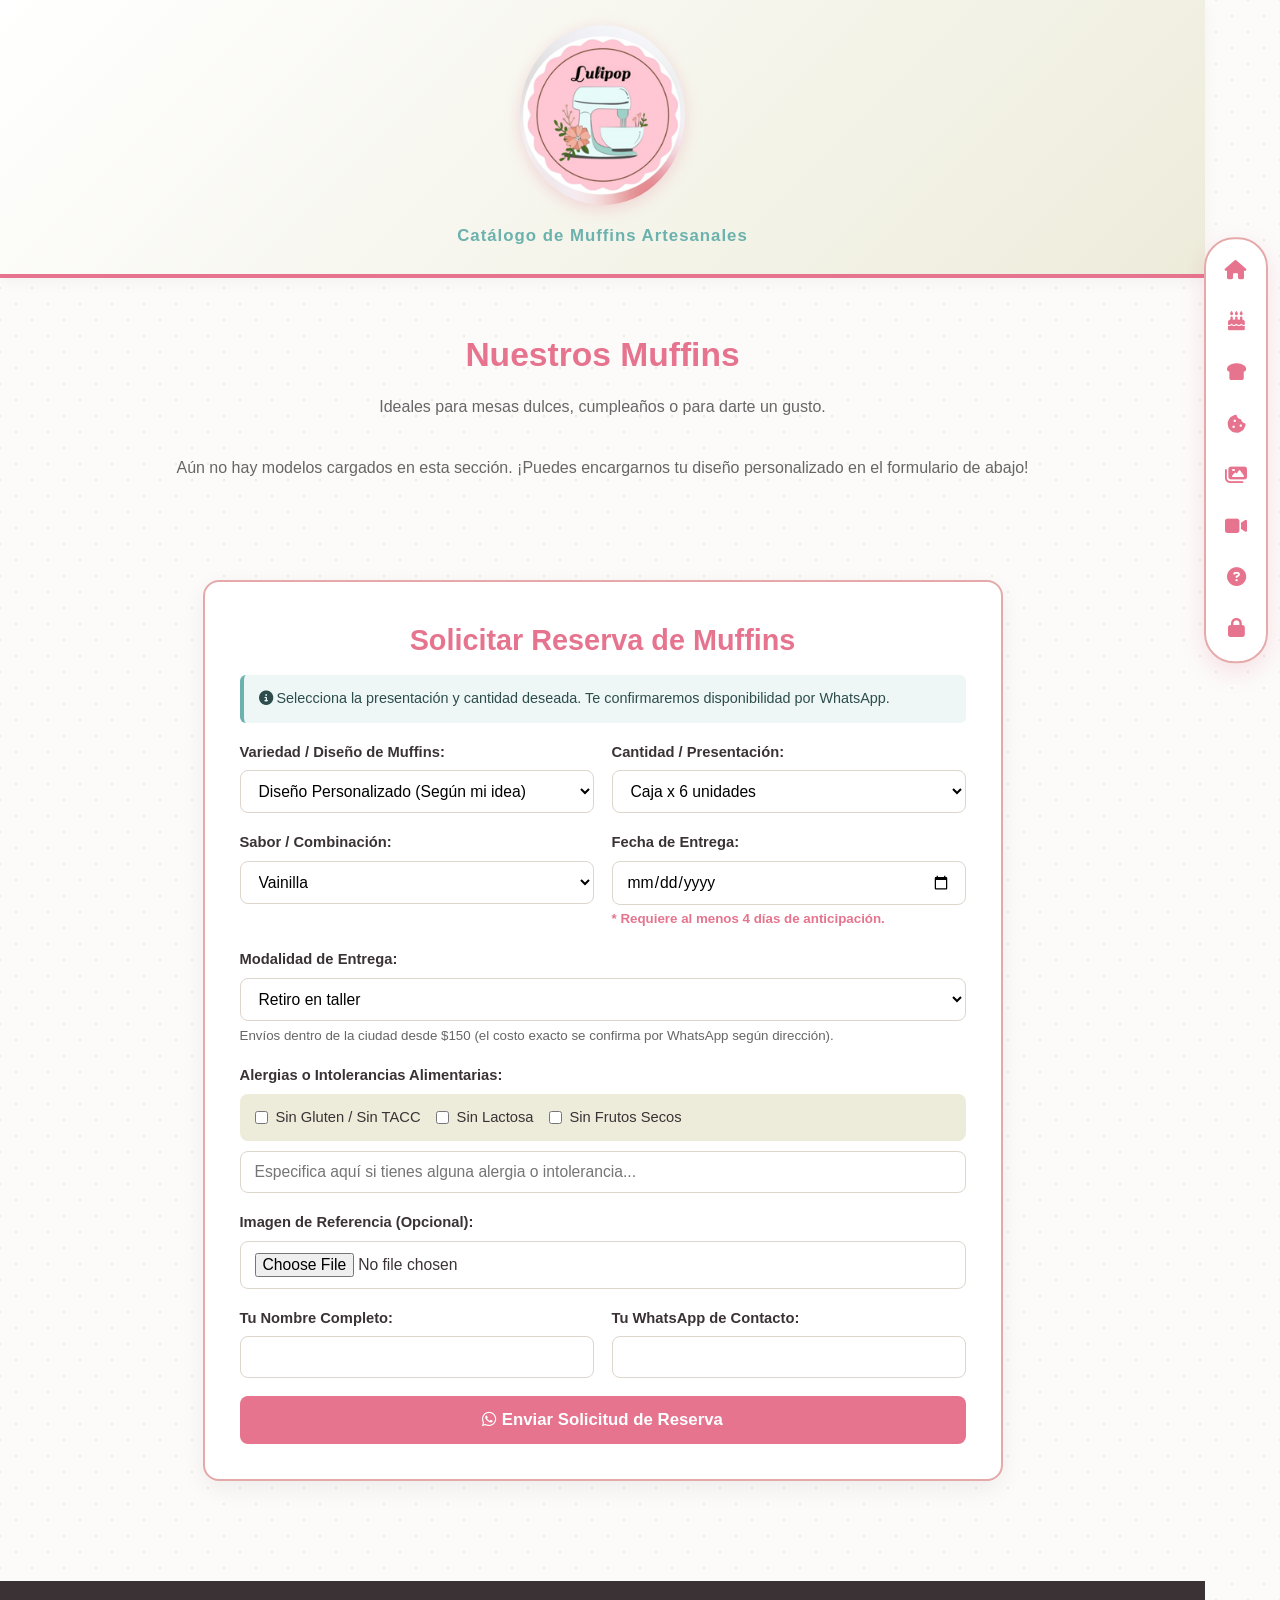
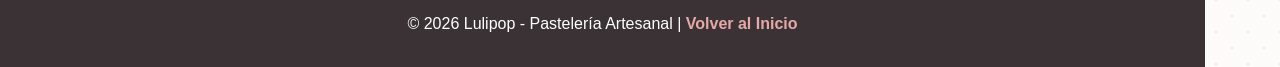
<file: muffins.html>
<!DOCTYPE html>
<html lang="es">
<head>
    <meta charset="UTF-8">
    <meta name="viewport" content="width=device-width, initial-scale=1.0">
    <title>Muffins Artesanales - Lulipop</title>
    <link rel="stylesheet" href="style.css">
    <link rel="stylesheet" href="https://cdnjs.cloudflare.com/ajax/libs/font-awesome/6.5.1/css/all.min.css">
</head>
<body>

    <nav class="right-sidebar-nav" id="sidebar-menu"></nav>

    <header class="header-banner">
        <img id="img-site-logo" src="Lulipop logo.PNG" alt="Lulipop Logo">
        <p class="header-subtitle">Catálogo de Muffins Artesanales</p>
    </header>

    <section class="section container">
        <h2 class="section-title">Nuestros Muffins</h2>
        <p class="section-desc">Ideales para mesas dulces, cumpleaños o para darte un gusto.</p>
        <div class="grid-3" id="contenedor-muffins"></div>
    </section>

    <section class="section container">
        <div class="booking-box">
            <h2 class="section-title" style="font-size: 1.8rem;">Solicitar Reserva de Muffins</h2>
            <div class="alert-info">
                <i class="fa-solid fa-circle-info"></i> Selecciona la presentación y cantidad deseada. Te confirmaremos disponibilidad por WhatsApp.
            </div>

            <form id="form-reserva" data-categoria="Muffins">
                <div class="form-grid-2">
                    <div class="form-group">
                        <label>Variedad / Diseño de Muffins:</label>
                        <select id="select-producto" required></select>
                    </div>
                    <div class="form-group">
                        <label>Cantidad / Presentación:</label>
                        <select id="select-cantidad-pack" required></select>
                    </div>
                </div>

                <div class="form-grid-2">
                    <div class="form-group">
                        <label>Sabor / Combinación:</label>
                        <select id="select-sabor-pack" required></select>
                    </div>
                    <div class="form-group">
                        <label>Fecha de Entrega:</label>
                        <input type="date" id="reserva-fecha" required>
                        <small id="texto-anticipacion" style="color: var(--color-primary); font-weight: 600;"></small>
                    </div>
                </div>

                <div class="form-group">
                    <label>Modalidad de Entrega:</label>
                    <select id="reserva-entrega" required>
                        <option value="Retiro en taller">Retiro en taller</option>
                        <option value="Envío a domicilio (Costo según zona a coordinar por WhatsApp)">Envío a domicilio (A coordinar por WhatsApp)</option>
                    </select>
                    <small id="texto-tarifas-envio" style="color: #666; display:block; margin-top:4px;"></small>
                </div>

                <div class="form-group">
                    <label>Alergias o Intolerancias Alimentarias:</label>
                    <div class="checklist-box">
                        <label><input type="checkbox" class="check-alergia" value="Sin Gluten / Sin TACC"> Sin Gluten / Sin TACC</label>
                        <label><input type="checkbox" class="check-alergia" value="Sin Lactosa"> Sin Lactosa</label>
                        <label><input type="checkbox" class="check-alergia" value="Sin Frutos Secos"> Sin Frutos Secos</label>
                    </div>
                    <input type="text" id="reserva-alergia-detalle" placeholder="Especifica aquí si tienes alguna alergia o intolerancia...">
                </div>

                <div class="form-group">
                    <label>Imagen de Referencia (Opcional):</label>
                    <input type="file" id="reserva-foto-ref" accept="image/*">
                </div>

                <div class="form-grid-2">
                    <div class="form-group">
                        <label>Tu Nombre Completo:</label>
                        <input type="text" id="reserva-nombre" required>
                    </div>
                    <div class="form-group">
                        <label>Tu WhatsApp de Contacto:</label>
                        <input type="text" id="reserva-telefono" required>
                    </div>
                </div>

                <button type="submit" class="btn-primary btn-block" style="font-size: 1.05rem; padding: 14px;">
                    <i class="fa-brands fa-whatsapp"></i> Enviar Solicitud de Reserva
                </button>
            </form>
        </div>
    </section>

    <footer>
        <p>&copy; 2026 Lulipop - Pastelería Artesanal | <a href="index.html">Volver al Inicio</a></p>
    </footer>

    <script src="script.js"></script>
</body>
</html>
</file>
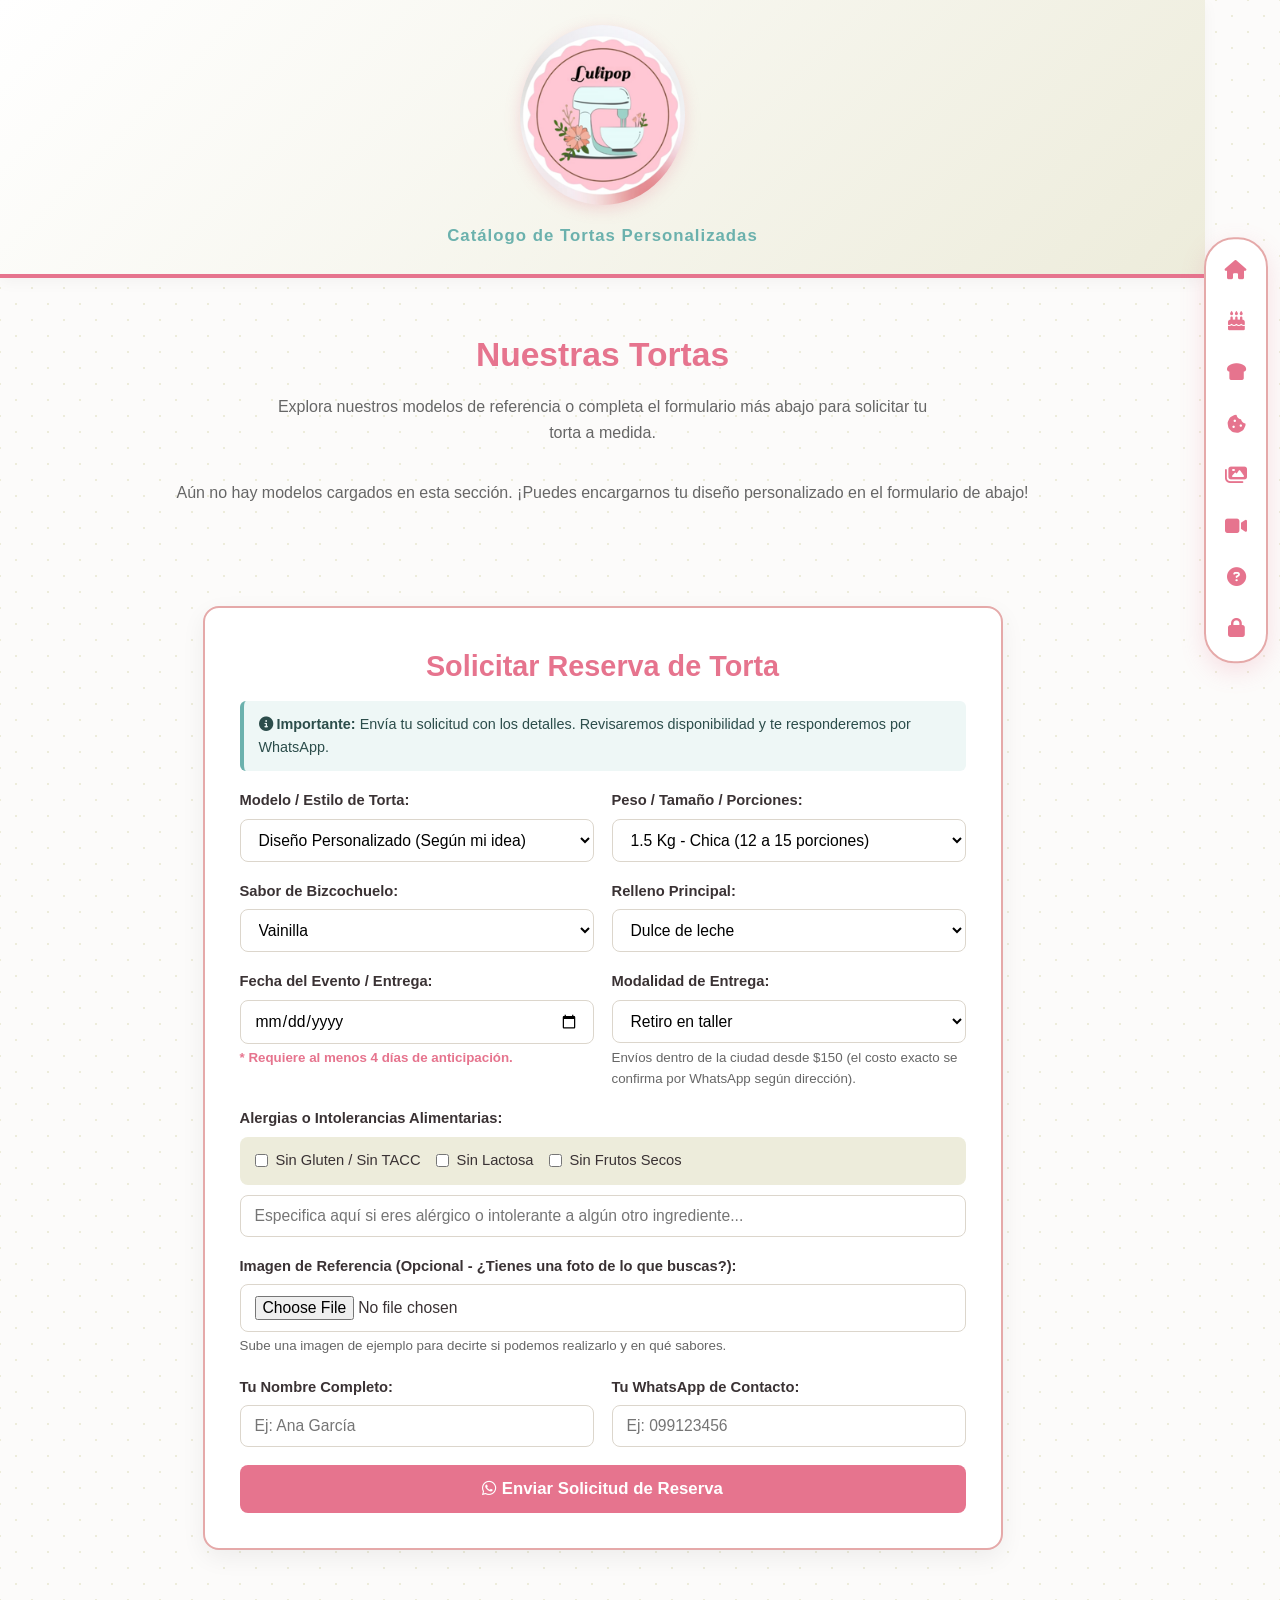
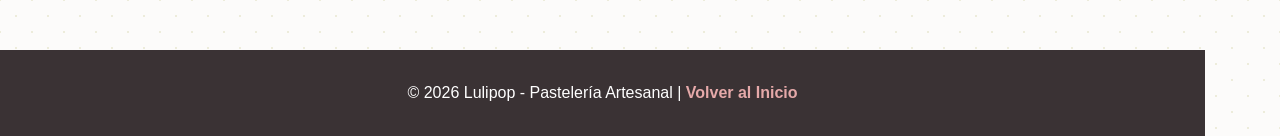
<file: tortas.html>
<!DOCTYPE html>
<html lang="es">
<head>
    <meta charset="UTF-8">
    <meta name="viewport" content="width=device-width, initial-scale=1.0">
    <title>Tortas Personalizadas - Lulipop</title>
    <link rel="stylesheet" href="style.css">
    <link rel="stylesheet" href="https://cdnjs.cloudflare.com/ajax/libs/font-awesome/6.5.1/css/all.min.css">
</head>
<body>

    <nav class="right-sidebar-nav" id="sidebar-menu"></nav>

    <header class="header-banner">
        <img id="img-site-logo" src="Lulipop logo.PNG" alt="Lulipop Logo">
        <p class="header-subtitle">Catálogo de Tortas Personalizadas</p>
    </header>

    <section class="section container">
        <h2 class="section-title">Nuestras Tortas</h2>
        <p class="section-desc">Explora nuestros modelos de referencia o completa el formulario más abajo para solicitar tu torta a medida.</p>
        <div class="grid-3" id="contenedor-tortas"></div>
    </section>

    <section class="section container">
        <div class="booking-box">
            <h2 class="section-title" style="font-size: 1.8rem;">Solicitar Reserva de Torta</h2>
            <div class="alert-info">
                <i class="fa-solid fa-circle-info"></i> <strong>Importante:</strong> Envía tu solicitud con los detalles. Revisaremos disponibilidad y te responderemos por WhatsApp.
            </div>

            <form id="form-reserva" data-categoria="Torta">
                <div class="form-grid-2">
                    <div class="form-group">
                        <label>Modelo / Estilo de Torta:</label>
                        <select id="select-producto" required></select>
                    </div>
                    <div class="form-group">
                        <label>Peso / Tamaño / Porciones:</label>
                        <select id="select-peso-torta" required></select>
                    </div>
                </div>

                <div class="form-grid-2">
                    <div class="form-group">
                        <label>Sabor de Bizcochuelo:</label>
                        <select id="select-bizcochuelo" required></select>
                    </div>
                    <div class="form-group">
                        <label>Relleno Principal:</label>
                        <select id="select-relleno" required></select>
                    </div>
                </div>

                <div class="form-grid-2">
                    <div class="form-group">
                        <label>Fecha del Evento / Entrega:</label>
                        <input type="date" id="reserva-fecha" required>
                        <small id="texto-anticipacion" style="color: var(--color-primary); font-weight: 600;"></small>
                    </div>
                    <div class="form-group">
                        <label>Modalidad de Entrega:</label>
                        <select id="reserva-entrega" required>
                            <option value="Retiro en taller">Retiro en taller</option>
                            <option value="Envío a domicilio (Costo según zona a coordinar por WhatsApp)">Envío a domicilio (A coordinar por WhatsApp)</option>
                        </select>
                        <small id="texto-tarifas-envio" style="color: #666; display:block; margin-top:4px;"></small>
                    </div>
                </div>

                <div class="form-group">
                    <label>Alergias o Intolerancias Alimentarias:</label>
                    <div class="checklist-box">
                        <label><input type="checkbox" class="check-alergia" value="Sin Gluten / Sin TACC"> Sin Gluten / Sin TACC</label>
                        <label><input type="checkbox" class="check-alergia" value="Sin Lactosa"> Sin Lactosa</label>
                        <label><input type="checkbox" class="check-alergia" value="Sin Frutos Secos"> Sin Frutos Secos</label>
                    </div>
                    <input type="text" id="reserva-alergia-detalle" placeholder="Especifica aquí si eres alérgico o intolerante a algún otro ingrediente...">
                </div>

                <div class="form-group">
                    <label>Imagen de Referencia (Opcional - ¿Tienes una foto de lo que buscas?):</label>
                    <input type="file" id="reserva-foto-ref" accept="image/*">
                    <small style="color:#666;">Sube una imagen de ejemplo para decirte si podemos realizarlo y en qué sabores.</small>
                </div>

                <div class="form-grid-2">
                    <div class="form-group">
                        <label>Tu Nombre Completo:</label>
                        <input type="text" id="reserva-nombre" placeholder="Ej: Ana García" required>
                    </div>
                    <div class="form-group">
                        <label>Tu WhatsApp de Contacto:</label>
                        <input type="text" id="reserva-telefono" placeholder="Ej: 099123456" required>
                    </div>
                </div>

                <button type="submit" class="btn-primary btn-block" style="font-size: 1.05rem; padding: 14px;">
                    <i class="fa-brands fa-whatsapp"></i> Enviar Solicitud de Reserva
                </button>
            </form>
        </div>
    </section>

    <footer>
        <p>&copy; 2026 Lulipop - Pastelería Artesanal | <a href="index.html">Volver al Inicio</a></p>
    </footer>

    <script src="script.js"></script>
</body>
</html>
</file>
<file: style.css>
:root {
    --color-primary: #E6748E;       /* Cupid Pink */
    --color-primary-hover: #d15b76;
    --color-secondary: #6BB1AD;     /* Veranda Blue */
    --color-accent: #E5A9A9;        /* Melon */
    --color-light: #EDECDB;         /* Lychee */
    --color-sky: #A7BCBD;           /* Sky Cloud */
    --color-dark: #3a3234;
    --color-white: #ffffff;
    --transition: all 0.3s ease;
}

* {
    margin: 0;
    padding: 0;
    box-sizing: border-box;
    font-family: 'Segoe UI', Tahoma, Geneva, Verdana, sans-serif;
}

html {
    scroll-behavior: smooth;
}

body {
    background-color: #fcfbfa;
    background-image: radial-gradient(#EDECDB 1px, transparent 1px), radial-gradient(#EDECDB 1px, #fcfbfa 1px);
    background-size: 32px 32px;
    background-position: 0 0, 16px 16px;
    color: var(--color-dark);
    line-height: 1.6;
    padding-right: 75px; /* Espacio para el menú lateral derecho en PC */
}

/* MENÚ LATERAL DERECHO CON ICONOS */
.right-sidebar-nav {
    position: fixed;
    top: 50%;
    right: 12px;
    transform: translateY(-50%);
    background: rgba(255, 255, 255, 0.96);
    border: 2px solid var(--color-accent);
    border-radius: 30px;
    padding: 12px 8px;
    display: flex;
    flex-direction: column;
    gap: 12px;
    box-shadow: 0 8px 25px rgba(230, 116, 142, 0.2);
    z-index: 999;
    max-height: 90vh;
    overflow-y: auto;
}

.right-sidebar-nav::-webkit-scrollbar {
    display: none;
}

.right-sidebar-nav a {
    display: flex;
    align-items: center;
    justify-content: flex-start;
    gap: 10px;
    text-decoration: none;
    color: var(--color-dark);
    font-weight: 600;
    font-size: 0.9rem;
    padding: 10px;
    border-radius: 25px;
    transition: var(--transition);
    position: relative;
}

.right-sidebar-nav a i {
    font-size: 1.2rem;
    color: var(--color-primary);
    min-width: 24px;
    text-align: center;
    transition: var(--transition);
}

.right-sidebar-nav a span {
    display: none;
    white-space: nowrap;
    padding-right: 8px;
}

.right-sidebar-nav:hover a span {
    display: inline-block;
}

.right-sidebar-nav a:hover, .right-sidebar-nav a.active {
    background-color: var(--color-primary);
    color: var(--color-white);
}

.right-sidebar-nav a:hover i, .right-sidebar-nav a.active i {
    color: var(--color-white);
}

/* CABECERA CON LOGO */
.header-banner {
    background: linear-gradient(135deg, #fff 0%, var(--color-light) 100%);
    padding: 25px 20px;
    text-align: center;
    border-bottom: 4px solid var(--color-primary);
    box-shadow: 0 4px 15px rgba(0,0,0,0.04);
}

.header-banner img {
    max-height: 180px;
    width: auto;
    border-radius: 50%;
    box-shadow: 0 4px 15px rgba(230, 116, 142, 0.25);
    background: white;
}

.header-subtitle {
    margin-top: 10px;
    color: var(--color-secondary);
    font-weight: 600;
    letter-spacing: 1px;
    font-size: 1.05rem;
}

.container {
    max-width: 1100px;
    margin: 0 auto;
    padding: 0 20px;
}

.section {
    padding: 50px 0;
}

.bg-soft {
    background-color: rgba(237, 236, 219, 0.45);
    border-radius: 16px;
}

.section-title {
    text-align: center;
    font-size: 2.1rem;
    color: var(--color-primary);
    margin-bottom: 12px;
    font-weight: 700;
}

.section-desc {
    text-align: center;
    color: #666;
    margin-bottom: 35px;
    max-width: 650px;
    margin-left: auto;
    margin-right: auto;
}

/* TARJETAS Y CUADRÍCULAS */
.grid-3 {
    display: grid;
    grid-template-columns: repeat(3, 1fr);
    gap: 25px;
}

@media (max-width: 900px) {
    .grid-3 { grid-template-columns: repeat(2, 1fr); }
}

@media (max-width: 650px) {
    body { padding-right: 0; padding-bottom: 70px; }
    .grid-3 { grid-template-columns: 1fr; }
    
    .right-sidebar-nav {
        top: auto;
        bottom: 0;
        right: 0;
        left: 0;
        transform: none;
        flex-direction: row;
        justify-content: space-around;
        border-radius: 20px 20px 0 0;
        padding: 8px 5px;
        border-bottom: none;
    }
    .right-sidebar-nav:hover a span { display: none; }
}

.card {
    background: var(--color-white);
    border-radius: 14px;
    overflow: hidden;
    box-shadow: 0 5px 15px rgba(0,0,0,0.05);
    border: 1px solid var(--color-light);
    transition: var(--transition);
    display: flex;
    flex-direction: column;
}

.card:hover {
    transform: translateY(-5px);
    box-shadow: 0 12px 25px rgba(230, 116, 142, 0.15);
}

.card img, .card video {
    width: 100%;
    height: 230px;
    object-fit: cover;
    background: #f9f6f2;
}

.card-body {
    padding: 20px;
    display: flex;
    flex-direction: column;
    flex-grow: 1;
    justify-content: space-between;
}

.card-body h3 {
    color: var(--color-dark);
    margin-bottom: 8px;
    font-size: 1.25rem;
}

.card-body p {
    color: #555;
    font-size: 0.95rem;
    margin-bottom: 15px;
}

.card-footer {
    display: flex;
    justify-content: space-between;
    align-items: center;
    border-top: 1px solid #f0ece1;
    padding-top: 12px;
}

.price {
    font-size: 1.2rem;
    font-weight: 700;
    color: var(--color-secondary);
}

/* BOTONES */
.btn-primary {
    background-color: var(--color-primary);
    color: white;
    border: none;
    padding: 12px 20px;
    border-radius: 8px;
    cursor: pointer;
    font-weight: 600;
    text-decoration: none;
    display: inline-block;
    transition: var(--transition);
    text-align: center;
    font-size: 0.95rem;
}

.btn-primary:hover {
    background-color: var(--color-primary-hover);
}

.btn-secondary {
    background-color: var(--color-secondary);
    color: white;
    border: none;
    padding: 10px 18px;
    border-radius: 8px;
    cursor: pointer;
    font-weight: 600;
    text-decoration: none;
    display: inline-block;
    transition: var(--transition);
}

.btn-secondary:hover {
    opacity: 0.9;
}

.btn-block { width: 100%; }

/* FORMULARIOS DE RESERVA */
.booking-box {
    background: var(--color-white);
    padding: 35px;
    border-radius: 16px;
    box-shadow: 0 8px 25px rgba(0,0,0,0.06);
    border: 2px solid var(--color-accent);
    max-width: 800px;
    margin: 0 auto;
}

.form-grid-2 {
    display: grid;
    grid-template-columns: 1fr 1fr;
    gap: 18px;
}

@media (max-width: 650px) {
    .form-grid-2 { grid-template-columns: 1fr; }
}

.form-group {
    margin-bottom: 18px;
}

.form-group label {
    display: block;
    margin-bottom: 6px;
    font-weight: 600;
    font-size: 0.92rem;
    color: var(--color-dark);
}

.form-group input[type="text"],
.form-group input[type="date"],
.form-group input[type="file"],
.form-group select,
.form-group textarea {
    width: 100%;
    padding: 11px 14px;
    border: 1px solid #dcd6cc;
    border-radius: 8px;
    font-size: 0.98rem;
    background: #fff;
    outline: none;
}

.form-group input:focus, .form-group select:focus, .form-group textarea:focus {
    border-color: var(--color-primary);
    box-shadow: 0 0 0 3px rgba(230, 116, 142, 0.15);
}

.checklist-box {
    display: flex;
    flex-wrap: wrap;
    gap: 15px;
    background: var(--color-light);
    padding: 12px 15px;
    border-radius: 8px;
    margin-bottom: 10px;
}

.checklist-box label {
    display: flex;
    align-items: center;
    gap: 8px;
    margin: 0;
    cursor: pointer;
    font-weight: 500;
}

.alert-info {
    background: #eef7f6;
    border-left: 4px solid var(--color-secondary);
    padding: 12px 15px;
    border-radius: 6px;
    font-size: 0.9rem;
    color: #2c4d4b;
    margin-bottom: 18px;
}

/* SOBRE MÍ */
.about-box {
    display: flex;
    align-items: center;
    gap: 35px;
    background: white;
    padding: 35px;
    border-radius: 16px;
    border: 1px solid var(--color-light);
    box-shadow: 0 5px 20px rgba(0,0,0,0.04);
}

.about-box img {
    width: 220px;
    height: 220px;
    border-radius: 50%;
    object-fit: cover;
    border: 5px solid var(--color-accent);
    flex-shrink: 0;
}

@media (max-width: 768px) {
    .about-box { flex-direction: column; text-align: center; }
}

/* FAQ ACORDEÓN */
.faq-item {
    background: white;
    border: 1px solid var(--color-light);
    border-radius: 10px;
    margin-bottom: 12px;
    overflow: hidden;
}

.faq-question {
    width: 100%;
    background: white;
    border: none;
    padding: 16px 20px;
    text-align: left;
    font-size: 1.05rem;
    font-weight: 600;
    color: var(--color-dark);
    cursor: pointer;
    display: flex;
    justify-content: space-between;
    align-items: center;
}

.faq-question:hover {
    background-color: #fdf9fa;
    color: var(--color-primary);
}

.faq-answer {
    padding: 0 20px 16px 20px;
    color: #555;
    display: none;
    border-top: 1px solid #f5f2eb;
    padding-top: 12px;
}

/* TESTIMONIOS */
.testimonial-card {
    background: white;
    padding: 25px;
    border-radius: 14px;
    border-top: 4px solid var(--color-secondary);
    box-shadow: 0 5px 15px rgba(0,0,0,0.04);
}

.stars {
    color: #f5b942;
    margin-bottom: 10px;
}

/* FLOTANTE WHATSAPP Y FOOTER */
.whatsapp-float {
    position: fixed;
    bottom: 25px;
    left: 25px;
    background-color: #25d366;
    color: white;
    width: 58px;
    height: 58px;
    border-radius: 50%;
    display: flex;
    align-items: center;
    justify-content: center;
    font-size: 28px;
    box-shadow: 0 4px 15px rgba(0,0,0,0.2);
    z-index: 998;
    text-decoration: none;
    transition: var(--transition);
}

.whatsapp-float:hover { transform: scale(1.1); }

footer {
    background-color: var(--color-dark);
    color: white;
    text-align: center;
    padding: 30px 20px;
    margin-top: 50px;
}

footer a {
    color: var(--color-accent);
    text-decoration: none;
    font-weight: 600;
}
</file>
